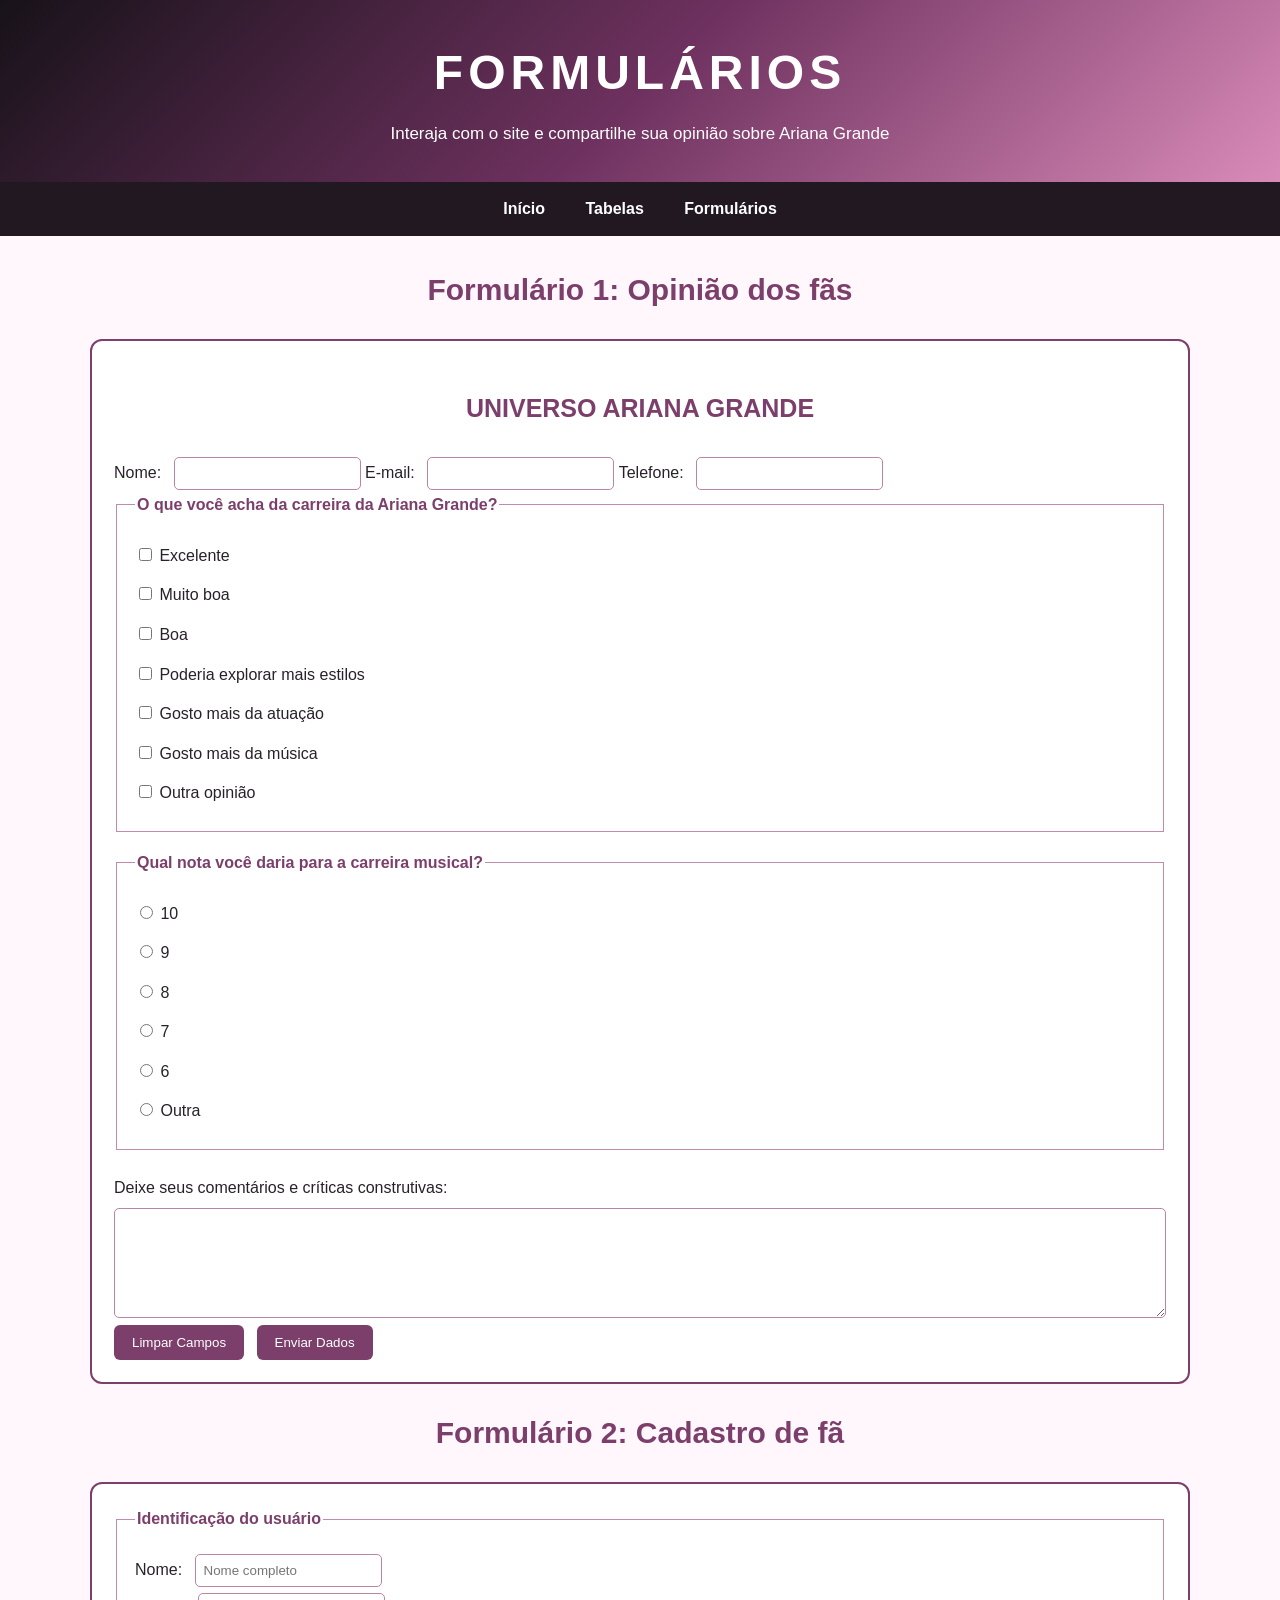
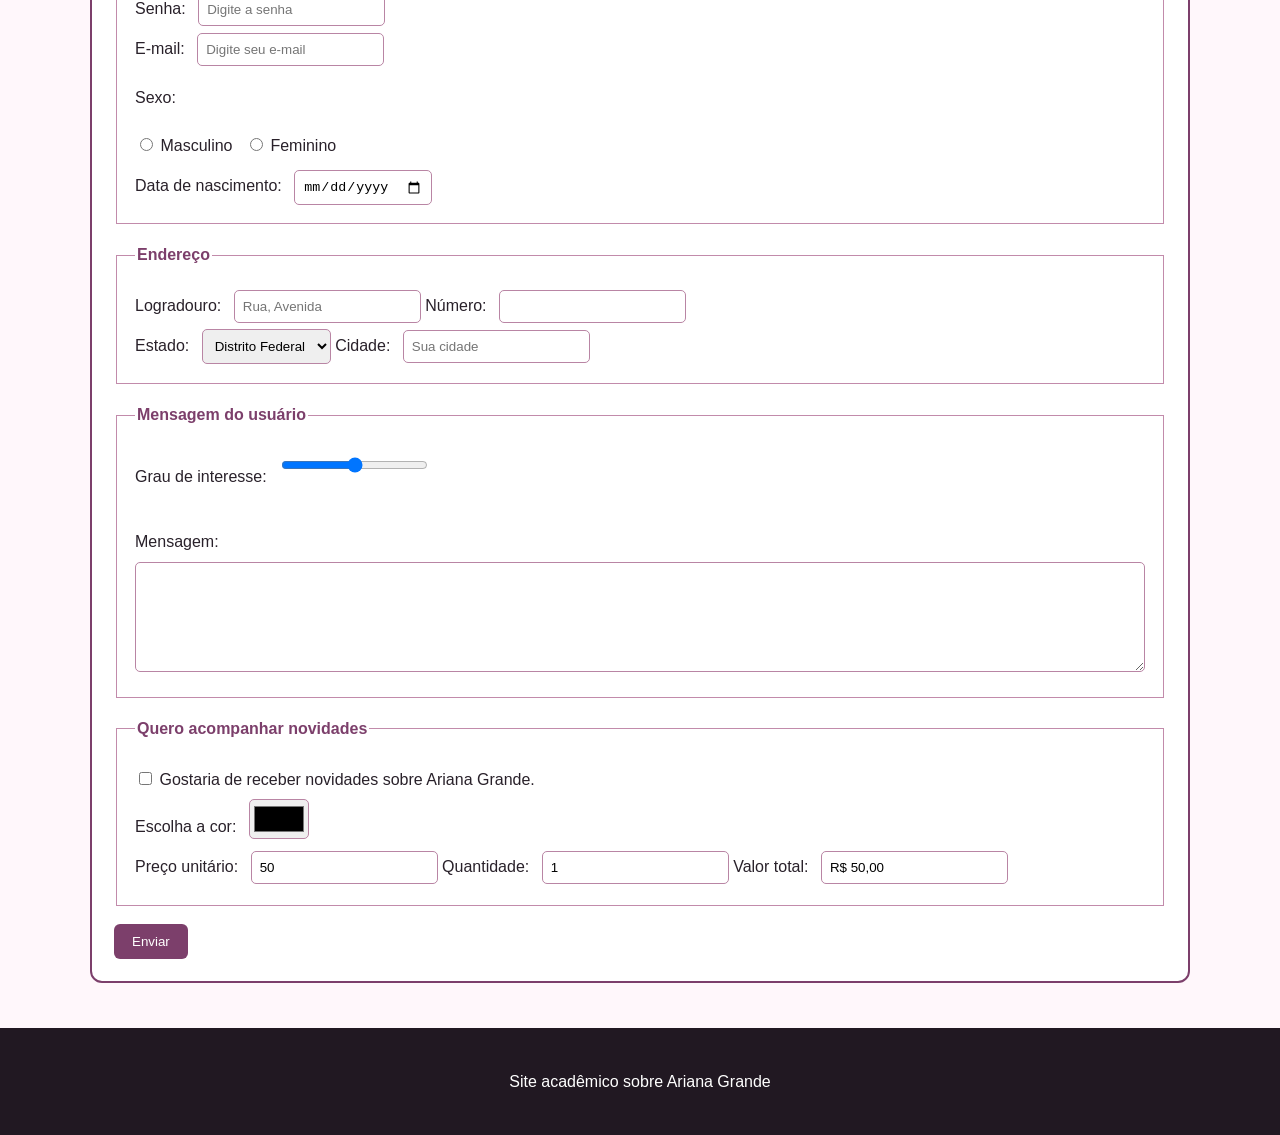
<file: formularios.html>
<!DOCTYPE html>
<html lang="pt-BR">
<head>
    <meta charset="UTF-8">
    <meta name="viewport" content="width=device-width, initial-scale=1.0">
    <title>Ariana Grande | Formulários</title>
    <link rel="stylesheet" href="style.css">
</head>
<body>

<header>
    <h1>FORMULÁRIOS</h1>
    <p>Interaja com o site e compartilhe sua opinião sobre Ariana Grande</p>
</header>

<nav>
    <a href="index.html">Início</a>
    <a href="tabelas.html">Tabelas</a>
    <a href="formularios.html">Formulários</a>
</nav>

<main>

    <h2>Formulário 1: Opinião dos fãs</h2>

    <form>
        <h3 style="text-align:center;">UNIVERSO ARIANA GRANDE</h3>

        <label for="nome">Nome:</label>
        <input type="text" id="nome" name="nome">

        <label for="email">E-mail:</label>
        <input type="email" id="email" name="email">

        <label for="fone">Telefone:</label>
        <input type="tel" id="fone" name="fone">

        <fieldset>
            <legend>O que você acha da carreira da Ariana Grande?</legend>

            <label><input type="checkbox" name="opiniao" value="excelente"> Excelente</label><br>
            <label><input type="checkbox" name="opiniao" value="muito"> Muito boa</label><br>
            <label><input type="checkbox" name="opiniao" value="boa"> Boa</label><br>
            <label><input type="checkbox" name="opiniao" value="evolucao"> Poderia explorar mais estilos</label><br>
            <label><input type="checkbox" name="opiniao" value="atuacao"> Gosto mais da atuação</label><br>
            <label><input type="checkbox" name="opiniao" value="musica"> Gosto mais da música</label><br>
            <label><input type="checkbox" name="opiniao" value="outro"> Outra opinião</label>
        </fieldset>

        <fieldset>
            <legend>Qual nota você daria para a carreira musical?</legend>

            <label><input type="radio" name="nota" value="10"> 10</label><br>
            <label><input type="radio" name="nota" value="9"> 9</label><br>
            <label><input type="radio" name="nota" value="8"> 8</label><br>
            <label><input type="radio" name="nota" value="7"> 7</label><br>
            <label><input type="radio" name="nota" value="6"> 6</label><br>
            <label><input type="radio" name="nota" value="outra"> Outra</label>
        </fieldset>

        <label for="comentarios">Deixe seus comentários e críticas construtivas:</label>
        <textarea id="comentarios" name="comentarios"></textarea>

        <input type="reset" value="Limpar Campos">
        <input type="submit" value="Enviar Dados">
    </form>

    <h2>Formulário 2: Cadastro de fã</h2>

    <form>
        <fieldset>
            <legend>Identificação do usuário</legend>

            <label for="nome2">Nome:</label>
            <input type="text" id="nome2" name="nome2" placeholder="Nome completo"><br>

            <label for="senha">Senha:</label>
            <input type="password" id="senha" name="senha" placeholder="Digite a senha"><br>

            <label for="email2">E-mail:</label>
            <input type="email" id="email2" name="email2" placeholder="Digite seu e-mail">

            <p>Sexo:</p>
            <label><input type="radio" name="sexo" value="masculino"> Masculino</label>
            <label><input type="radio" name="sexo" value="feminino"> Feminino</label>

            <br>

            <label for="nascimento">Data de nascimento:</label>
            <input type="date" id="nascimento" name="nascimento">
        </fieldset>

        <fieldset>
            <legend>Endereço</legend>

            <label for="logradouro">Logradouro:</label>
            <input type="text" id="logradouro" name="logradouro" placeholder="Rua, Avenida">

            <label for="numero">Número:</label>
            <input type="number" id="numero" name="numero"><br>

            <label for="estado">Estado:</label>
            <select id="estado" name="estado">
                <option>Distrito Federal</option>
                <option>Goiás</option>
                <option>São Paulo</option>
                <option>Rio de Janeiro</option>
                <option>Minas Gerais</option>
            </select>

            <label for="cidade">Cidade:</label>
            <input type="text" id="cidade" name="cidade" placeholder="Sua cidade">
        </fieldset>

        <fieldset>
            <legend>Mensagem do usuário</legend>

            <label for="urgencia">Grau de interesse:</label>
            <input type="range" id="urgencia" name="urgencia" min="0" max="10" value="5">

            <br><br>

            <label for="mensagem">Mensagem:</label>
            <textarea id="mensagem" name="mensagem"></textarea>
        </fieldset>

        <fieldset>
            <legend>Quero acompanhar novidades</legend>

            <label>
                <input type="checkbox" name="novidades">
                Gostaria de receber novidades sobre Ariana Grande.
            </label>

            <br>

            <label for="cor">Escolha a cor:</label>
            <input type="color" id="cor" name="cor">

            <br>

            <label for="preco">Preço unitário:</label>
            <input type="number" id="preco" name="preco" value="50" step="0.01" readonly>

            <label for="quantidade">Quantidade:</label>
            <input type="number" id="quantidade" name="quantidade" min="1" value="1">

            <label for="total">Valor total:</label>
            <input type="text" id="total" name="total" readonly>

            <script>
            const precoUnitario = 50;

            const quantidade = document.getElementById("quantidade");
            const total = document.getElementById("total");

            function calcularValor() {
            const qtd = Number(quantidade.value);
            const valorTotal = precoUnitario * qtd;

            total.value = "R$ " + valorTotal.toFixed(2).replace(".", ",");
            }

            quantidade.addEventListener("input", calcularValor);

         calcularValor();
         </script>

         
        </fieldset>

        <input type="submit" value="Enviar">
    </form>

</main>

<footer>
    <p>Site acadêmico sobre Ariana Grande</p>
</footer>

</body>
</html>
</file>
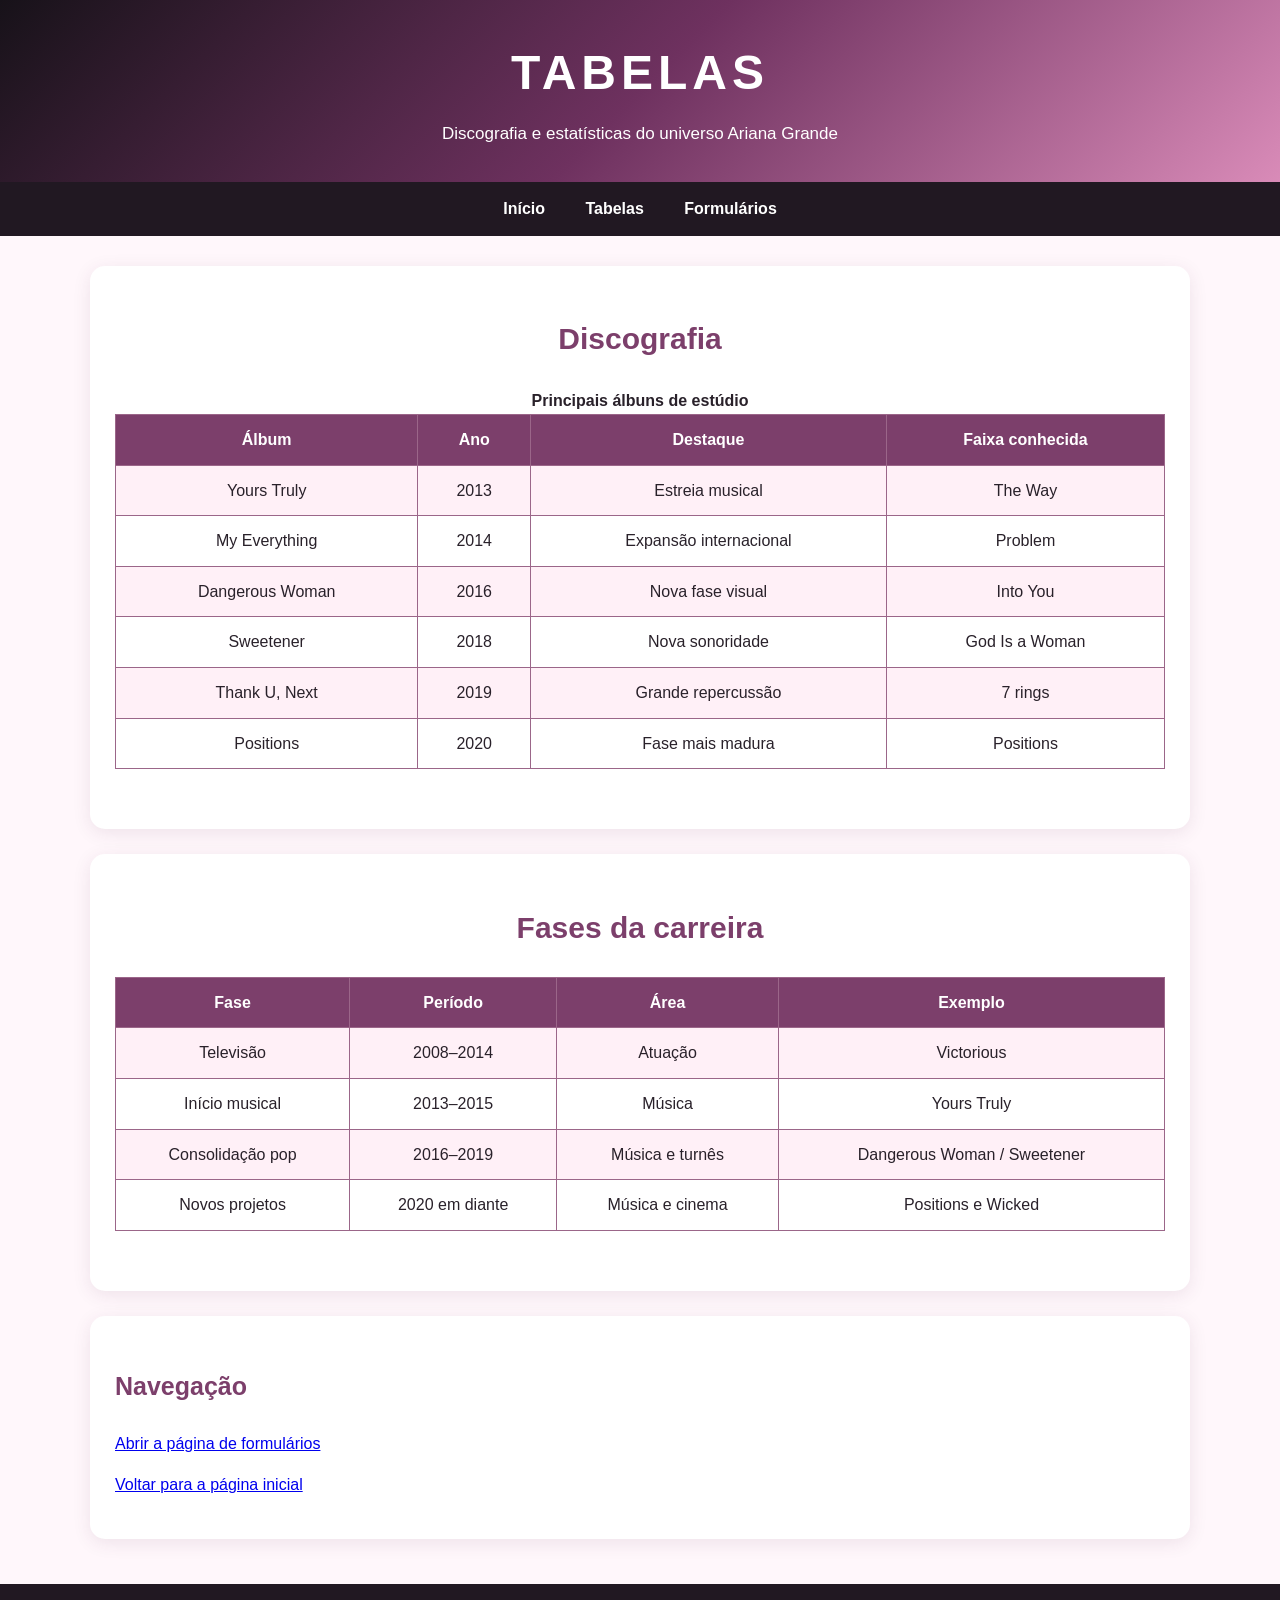
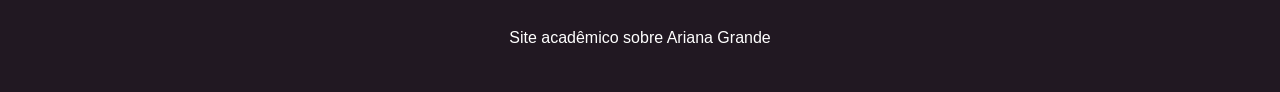
<file: tabelas.html>
<!DOCTYPE html>
<html lang="pt-BR">
<head>
    <meta charset="UTF-8">
    <meta name="viewport" content="width=device-width, initial-scale=1.0">
    <title>Ariana Grande | Tabelas</title>
    <link rel="stylesheet" href="style.css">
</head>
<body>

<header>
    <h1>TABELAS</h1>
    <p>Discografia e estatísticas do universo Ariana Grande</p>
</header>

<nav>
    <a href="index.html">Início</a>
    <a href="tabelas.html">Tabelas</a>
    <a href="formularios.html">Formulários</a>
</nav>

<main>
    <section class="caixa">
        <h2>Discografia</h2>

        <table>
            <caption><strong>Principais álbuns de estúdio</strong></caption>
            <tr>
                <th>Álbum</th>
                <th>Ano</th>
                <th>Destaque</th>
                <th>Faixa conhecida</th>
            </tr>
            <tr>
                <td>Yours Truly</td>
                <td>2013</td>
                <td>Estreia musical</td>
                <td>The Way</td>
            </tr>
            <tr>
                <td>My Everything</td>
                <td>2014</td>
                <td>Expansão internacional</td>
                <td>Problem</td>
            </tr>
            <tr>
                <td>Dangerous Woman</td>
                <td>2016</td>
                <td>Nova fase visual</td>
                <td>Into You</td>
            </tr>
            <tr>
                <td>Sweetener</td>
                <td>2018</td>
                <td>Nova sonoridade</td>
                <td>God Is a Woman</td>
            </tr>
            <tr>
                <td>Thank U, Next</td>
                <td>2019</td>
                <td>Grande repercussão</td>
                <td>7 rings</td>
            </tr>
            <tr>
                <td>Positions</td>
                <td>2020</td>
                <td>Fase mais madura</td>
                <td>Positions</td>
            </tr>
        </table>
    </section>

    <section class="caixa">
        <h2>Fases da carreira</h2>

        <table>
            <tr>
                <th>Fase</th>
                <th>Período</th>
                <th>Área</th>
                <th>Exemplo</th>
            </tr>
            <tr>
                <td>Televisão</td>
                <td>2008–2014</td>
                <td>Atuação</td>
                <td>Victorious</td>
            </tr>
            <tr>
                <td>Início musical</td>
                <td>2013–2015</td>
                <td>Música</td>
                <td>Yours Truly</td>
            </tr>
            <tr>
                <td>Consolidação pop</td>
                <td>2016–2019</td>
                <td>Música e turnês</td>
                <td>Dangerous Woman / Sweetener</td>
            </tr>
            <tr>
                <td>Novos projetos</td>
                <td>2020 em diante</td>
                <td>Música e cinema</td>
                <td>Positions e Wicked</td>
            </tr>
        </table>
    </section>

    <section class="caixa">
        <h3>Navegação</h3>
        <p><a href="formularios.html">Abrir a página de formulários</a></p>
        <p><a href="index.html">Voltar para a página inicial</a></p>
    </section>
</main>

<footer>
    <p>Site acadêmico sobre Ariana Grande</p>
</footer>

</body>
</html>
</file>
<file: style.css>
* {
    box-sizing: border-box;
}

body {
    margin: 0;
    font-family: Arial, Helvetica, sans-serif;
    background: #fff7fb;
    color: #29212a;
    line-height: 1.6;
}

header {
    background: linear-gradient(135deg, #171219, #6e315f, #d98bb8);
    color: white;
    padding: 35px 20px;
    text-align: center;
}

header h1 {
    margin: 0;
    font-size: 48px;
    letter-spacing: 5px;
}

header p {
    margin: 8px 0 0;
    font-size: 17px;
}

nav {
    background: #211822;
    text-align: center;
    padding: 14px;
}

nav a {
    color: white;
    text-decoration: none;
    margin: 0 18px;
    font-weight: bold;
}

nav a:hover {
    color: #f5a9d1;
}

main {
    width: 88%;
    max-width: 1100px;
    margin: 30px auto;
}

h2, h3, h4 {
    color: #7c3f6b;
}

h2 {
    text-align: center;
    font-size: 30px;
}

h3 {
    text-align: left;
    font-size: 25px;
}

h4 {
    text-align: right;
    font-size: 22px;
}

hr {
    border: 0;
    border-top: 2px solid #b56d9b;
}

.imagem-esquerda {
    float: left;
    width: 230px;
    height: 290px;
    object-fit: cover;
    margin: 0 25px 15px 0;
    border-radius: 12px;
    box-shadow: 0 6px 20px rgba(0,0,0,.18);
}

.imagem-direita {
    float: right;
    width: 330px;
    height: 230px;
    object-fit: cover;
    margin: 0 0 15px 25px;
    border-radius: 12px;
    box-shadow: 0 6px 20px rgba(0,0,0,.18);
}

.limpar {
    clear: both;
}

.caixa {
    background: white;
    padding: 25px;
    margin: 25px 0;
    border-radius: 15px;
    box-shadow: 0 4px 18px rgba(90, 40, 80, .10);
}

.destaque {
    background: #ffd9eb;
    padding: 3px 7px;
    border-radius: 5px;
}

table {
    width: 100%;
    border-collapse: collapse;
    background: white;
    margin: 20px 0 35px;
}

th, td {
    border: 1px solid #9b6689;
    padding: 12px;
    text-align: center;
}

th {
    background: #7c3f6b;
    color: white;
}

tr:nth-child(even) {
    background: #fff0f7;
}

ul.discos {
    list-style-type: disc;
}

dl {
    background: white;
    padding: 20px 30px;
    border-left: 5px solid #a85888;
}

dt {
    font-weight: bold;
    color: #7c3f6b;
    margin-top: 10px;
}

form {
    background: white;
    border: 2px solid #7c3f6b;
    border-radius: 12px;
    padding: 22px;
    margin: 25px 0;
}

fieldset {
    border: 1px solid #c28bab;
    margin-bottom: 18px;
    padding: 18px;
}

legend {
    color: #7c3f6b;
    font-weight: bold;
}

label {
    display: inline-block;
    margin: 7px 8px 7px 0;
}

input, select, textarea {
    padding: 8px;
    border: 1px solid #b985a4;
    border-radius: 5px;
}

textarea {
    width: 100%;
    min-height: 110px;
}

button, input[type="submit"], input[type="reset"] {
    background: #7c3f6b;
    color: white;
    border: 0;
    padding: 10px 18px;
    border-radius: 6px;
    cursor: pointer;
    margin-right: 8px;
}

button:hover, input[type="submit"]:hover, input[type="reset"]:hover {
    background: #a85888;
}

footer {
    background: #211822;
    color: white;
    text-align: center;
    padding: 25px;
    margin-top: 45px;
}

@media (max-width: 700px) {
    header h1 {
        font-size: 34px;
    }

    nav a {
        display: block;
        margin: 8px;
    }

    .imagem-esquerda,
    .imagem-direita {
        float: none;
        display: block;
        width: 100%;
        max-width: 350px;
        margin: 15px auto;
    }

    main {
        width: 94%;
    }
}
input[type="color"] {
    width: 60px;
    height: 40px;
    padding: 2px;
    cursor: pointer;
}
</file>
